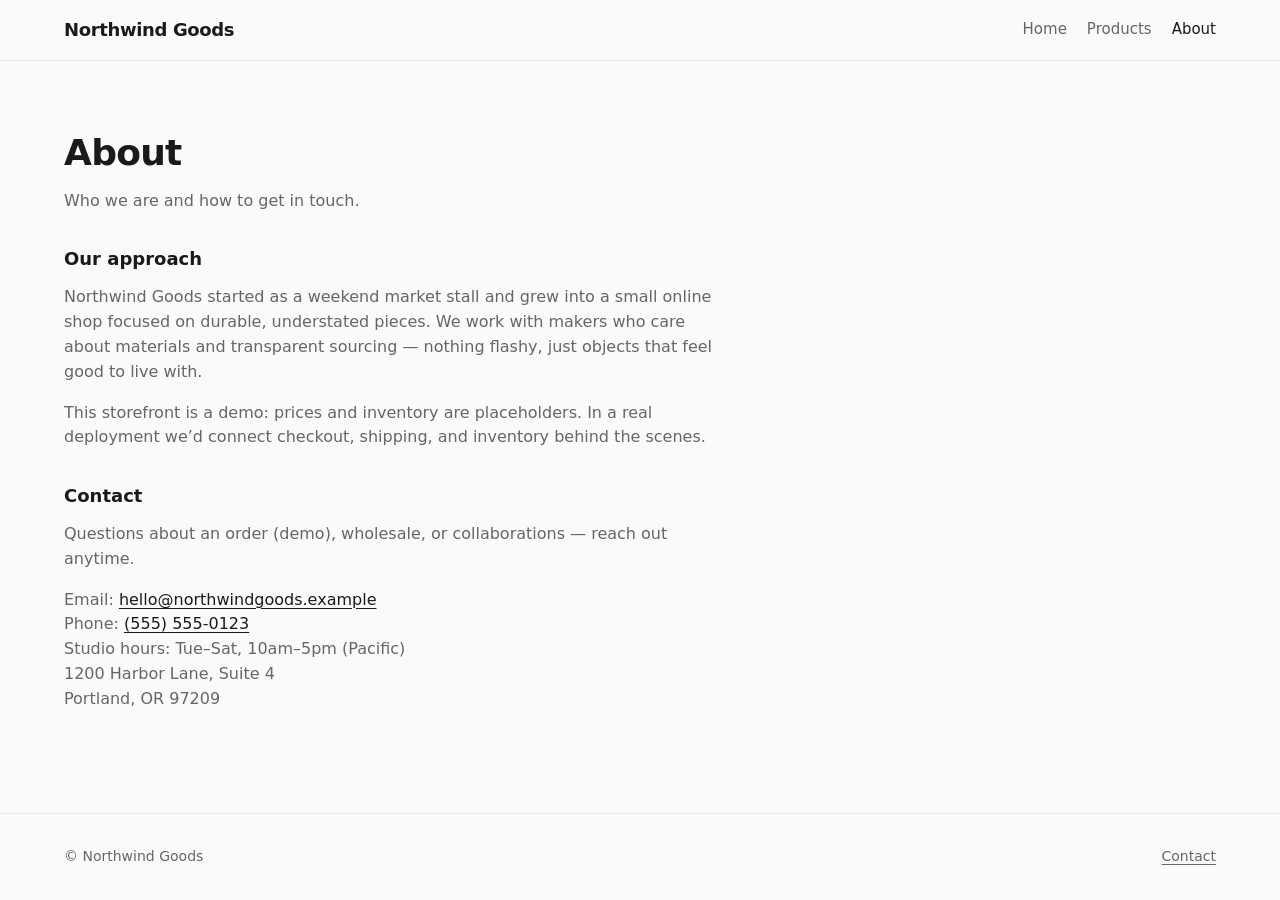
<file: about.html>
<!DOCTYPE html>
<html lang="en">
  <head>
    <meta charset="utf-8" />
    <meta name="viewport" content="width=device-width, initial-scale=1" />
    <title>Northwind Goods — About</title>
    <meta name="description" content="About Northwind Goods and how to reach us." />
    <link rel="stylesheet" href="css/styles.css" />
  </head>
  <body>
    <div class="layout">
      <header class="site-header">
        <div class="wrap inner">
          <a class="logo" href="index.html">Northwind Goods</a>
          <nav class="nav" aria-label="Primary">
            <a href="index.html" data-nav>Home</a>
            <a href="products.html" data-nav>Products</a>
            <a href="about.html" data-nav>About</a>
          </nav>
        </div>
      </header>

      <main>
        <div class="wrap">
          <header class="page-intro">
            <h1>About</h1>
            <p>Who we are and how to get in touch.</p>
          </header>

          <div class="prose">
            <h2>Our approach</h2>
            <p>
              Northwind Goods started as a weekend market stall and grew into a small
              online shop focused on durable, understated pieces. We work with makers who
              care about materials and transparent sourcing — nothing flashy, just
              objects that feel good to live with.
            </p>
            <p>
              This storefront is a demo: prices and inventory are placeholders. In a
              real deployment we’d connect checkout, shipping, and inventory behind the
              scenes.
            </p>

            <h2>Contact</h2>
            <p>
              Questions about an order (demo), wholesale, or collaborations — reach out
              anytime.
            </p>
            <address>
              Email:
              <a href="mailto:hello@northwindgoods.example">hello@northwindgoods.example</a><br />
              Phone: <a href="tel:+15555550123">(555) 555-0123</a><br />
              Studio hours: Tue–Sat, 10am–5pm (Pacific)<br />
              1200 Harbor Lane, Suite 4<br />
              Portland, OR 97209
            </address>
          </div>
        </div>
      </main>

      <footer class="site-footer">
        <div class="wrap inner">
          <span>© Northwind Goods</span>
          <a href="about.html">Contact</a>
        </div>
      </footer>
    </div>

    <script src="js/products.js"></script>
    <script src="js/layout.js"></script>
  </body>
</html>
</file>
<file: css/styles.css>
/* Minimal storefront — mobile-first */
:root {
  --bg: #fafafa;
  --surface: #ffffff;
  --text: #1a1a1a;
  --muted: #666666;
  --border: #e8e8e8;
  --accent: #2c2c2c;
  --focus: #0066cc;
  --radius: 6px;
  --space: clamp(1rem, 4vw, 2rem);
  --max: 72rem;
  font-size: 100%;
}

*,
*::before,
*::after {
  box-sizing: border-box;
}

html {
  scroll-behavior: smooth;
}

body {
  margin: 0;
  min-height: 100vh;
  font-family: system-ui, -apple-system, "Segoe UI", Roboto, Ubuntu, sans-serif;
  font-size: 1rem;
  line-height: 1.55;
  color: var(--text);
  background: var(--bg);
}

img {
  max-width: 100%;
  height: auto;
  vertical-align: middle;
}

a {
  color: inherit;
  text-decoration-thickness: 1px;
  text-underline-offset: 0.2em;
}

a:hover {
  text-decoration-thickness: 2px;
}

:focus-visible {
  outline: 2px solid var(--focus);
  outline-offset: 2px;
}

.wrap {
  width: min(100% - var(--space) * 2, var(--max));
  margin-inline: auto;
}

.site-header {
  position: sticky;
  top: 0;
  z-index: 10;
  background: rgba(250, 250, 250, 0.92);
  backdrop-filter: blur(8px);
  border-bottom: 1px solid var(--border);
}

.site-header .inner {
  display: flex;
  align-items: center;
  justify-content: space-between;
  gap: 1rem;
  padding-block: 1rem;
  flex-wrap: wrap;
}

.logo {
  font-weight: 600;
  letter-spacing: -0.02em;
  font-size: 1.125rem;
  text-decoration: none;
}

.logo:hover {
  text-decoration: none;
}

.nav {
  display: flex;
  gap: 1.25rem;
  flex-wrap: wrap;
}

.nav a {
  text-decoration: none;
  font-size: 0.9375rem;
  color: var(--muted);
}

.nav a:hover,
.nav a[aria-current="page"] {
  color: var(--text);
}

.nav a[aria-current="page"] {
  font-weight: 500;
}

main {
  padding-block: clamp(2rem, 6vw, 4rem);
}

.hero {
  padding-block: clamp(2.5rem, 8vw, 5rem);
  border-bottom: 1px solid var(--border);
  margin-bottom: clamp(2rem, 6vw, 4rem);
}

.hero h1 {
  margin: 0 0 0.75rem;
  font-size: clamp(2rem, 5vw, 3rem);
  font-weight: 600;
  letter-spacing: -0.03em;
  line-height: 1.15;
}

.hero p {
  margin: 0;
  max-width: 36ch;
  color: var(--muted);
  font-size: 1.0625rem;
}

.hero-actions {
  margin-top: 1.75rem;
  display: flex;
  flex-wrap: wrap;
  gap: 0.75rem;
}

.btn {
  display: inline-flex;
  align-items: center;
  justify-content: center;
  padding: 0.65rem 1.25rem;
  font-size: 0.9375rem;
  font-weight: 500;
  border-radius: var(--radius);
  border: 1px solid var(--border);
  background: var(--surface);
  color: var(--text);
  text-decoration: none;
  cursor: pointer;
  transition: border-color 0.15s, background 0.15s;
}

.btn:hover {
  border-color: var(--accent);
  background: var(--surface);
}

.btn-primary {
  background: var(--accent);
  color: #fff;
  border-color: var(--accent);
}

.btn-primary:hover {
  background: #1a1a1a;
  border-color: #1a1a1a;
  color: #fff;
}

.section-title {
  margin: 0 0 1.25rem;
  font-size: 1.125rem;
  font-weight: 600;
  letter-spacing: -0.02em;
}

.product-grid {
  display: grid;
  grid-template-columns: repeat(auto-fill, minmax(min(100%, 220px), 1fr));
  gap: clamp(1rem, 3vw, 1.75rem);
}

.product-card {
  background: var(--surface);
  border: 1px solid var(--border);
  border-radius: var(--radius);
  overflow: hidden;
  transition: border-color 0.15s, box-shadow 0.15s;
}

.product-card:hover {
  border-color: #d0d0d0;
  box-shadow: 0 8px 24px rgba(0, 0, 0, 0.06);
}

.product-card a.card-link {
  display: block;
  color: inherit;
  text-decoration: none;
}

.product-card a.card-link:hover .product-name {
  text-decoration: underline;
}

.product-card .thumb {
  aspect-ratio: 4 / 5;
  background: var(--border);
  overflow: hidden;
}

.product-card .thumb img {
  width: 100%;
  height: 100%;
  object-fit: cover;
}

.product-card .meta {
  padding: 1rem 1rem 1.25rem;
}

.product-name {
  margin: 0 0 0.35rem;
  font-size: 1rem;
  font-weight: 600;
}

.product-price {
  margin: 0;
  font-size: 0.9375rem;
  color: var(--muted);
}

.page-intro {
  margin-bottom: 2rem;
}

.page-intro h1 {
  margin: 0 0 0.5rem;
  font-size: clamp(1.75rem, 4vw, 2.25rem);
  font-weight: 600;
  letter-spacing: -0.02em;
}

.page-intro p {
  margin: 0;
  color: var(--muted);
  max-width: 48ch;
}

.product-detail {
  display: grid;
  gap: clamp(2rem, 5vw, 3rem);
}

@media (min-width: 768px) {
  .product-detail {
    grid-template-columns: 1fr 1fr;
    align-items: start;
  }
}

.product-detail .gallery {
  border: 1px solid var(--border);
  border-radius: var(--radius);
  overflow: hidden;
  background: var(--surface);
}

.product-detail .gallery img {
  width: 100%;
  aspect-ratio: 4 / 5;
  object-fit: cover;
  display: block;
}

.product-detail .info h1 {
  margin: 0 0 0.5rem;
  font-size: clamp(1.75rem, 4vw, 2rem);
  font-weight: 600;
  letter-spacing: -0.02em;
}

.product-detail .price {
  margin: 0 0 1rem;
  font-size: 1.125rem;
  color: var(--muted);
}

.product-detail .lead {
  margin: 0 0 1.25rem;
  font-size: 1.0625rem;
  color: var(--text);
}

.product-detail .body {
  margin: 0;
  color: var(--muted);
}

.not-found {
  padding: 3rem 0;
  text-align: center;
}

.not-found p {
  color: var(--muted);
  margin-bottom: 1.5rem;
}

.prose {
  max-width: 42rem;
}

.prose h2 {
  margin: 2rem 0 0.75rem;
  font-size: 1.125rem;
  font-weight: 600;
}

.prose h2:first-child {
  margin-top: 0;
}

.prose p {
  margin: 0 0 1rem;
  color: var(--muted);
}

.prose address {
  font-style: normal;
  margin: 0;
  color: var(--muted);
}

.prose a {
  color: var(--text);
}

.site-footer {
  margin-top: auto;
  padding-block: 2rem;
  border-top: 1px solid var(--border);
  font-size: 0.875rem;
  color: var(--muted);
}

.site-footer .inner {
  display: flex;
  flex-wrap: wrap;
  gap: 1rem;
  justify-content: space-between;
  align-items: center;
}

.layout {
  min-height: 100vh;
  display: flex;
  flex-direction: column;
}

.layout main {
  flex: 1;
}

.admin-shell {
  width: min(100% - var(--space) * 2, 56rem);
  margin-inline: auto;
}

.admin-card {
  background: var(--surface);
  border: 1px solid var(--border);
  border-radius: var(--radius);
  padding: clamp(1rem, 3vw, 1.5rem);
}

.admin-title {
  margin: 0 0 1rem;
  font-size: 1.5rem;
}

.admin-form {
  display: grid;
  gap: 0.875rem;
}

.admin-form label {
  display: grid;
  gap: 0.35rem;
  font-weight: 500;
}

.admin-form input,
.admin-form textarea {
  width: 100%;
  border: 1px solid var(--border);
  border-radius: var(--radius);
  background: #fff;
  padding: 0.65rem 0.75rem;
  font: inherit;
  color: var(--text);
}

.admin-form textarea {
  min-height: 140px;
  resize: vertical;
}

.admin-actions {
  display: flex;
  flex-wrap: wrap;
  gap: 0.6rem;
}

.admin-muted {
  color: var(--muted);
  margin: 0 0 1rem;
}

.admin-table-wrap {
  overflow-x: auto;
}

.admin-table {
  width: 100%;
  border-collapse: collapse;
  background: #fff;
}

.admin-table th,
.admin-table td {
  border-bottom: 1px solid var(--border);
  text-align: left;
  vertical-align: top;
  padding: 0.7rem 0.5rem;
}

.admin-table th {
  font-size: 0.875rem;
  color: var(--muted);
  font-weight: 600;
}

.admin-product-image {
  width: 56px;
  height: 56px;
  object-fit: cover;
  border-radius: 4px;
  border: 1px solid var(--border);
}
</file>
